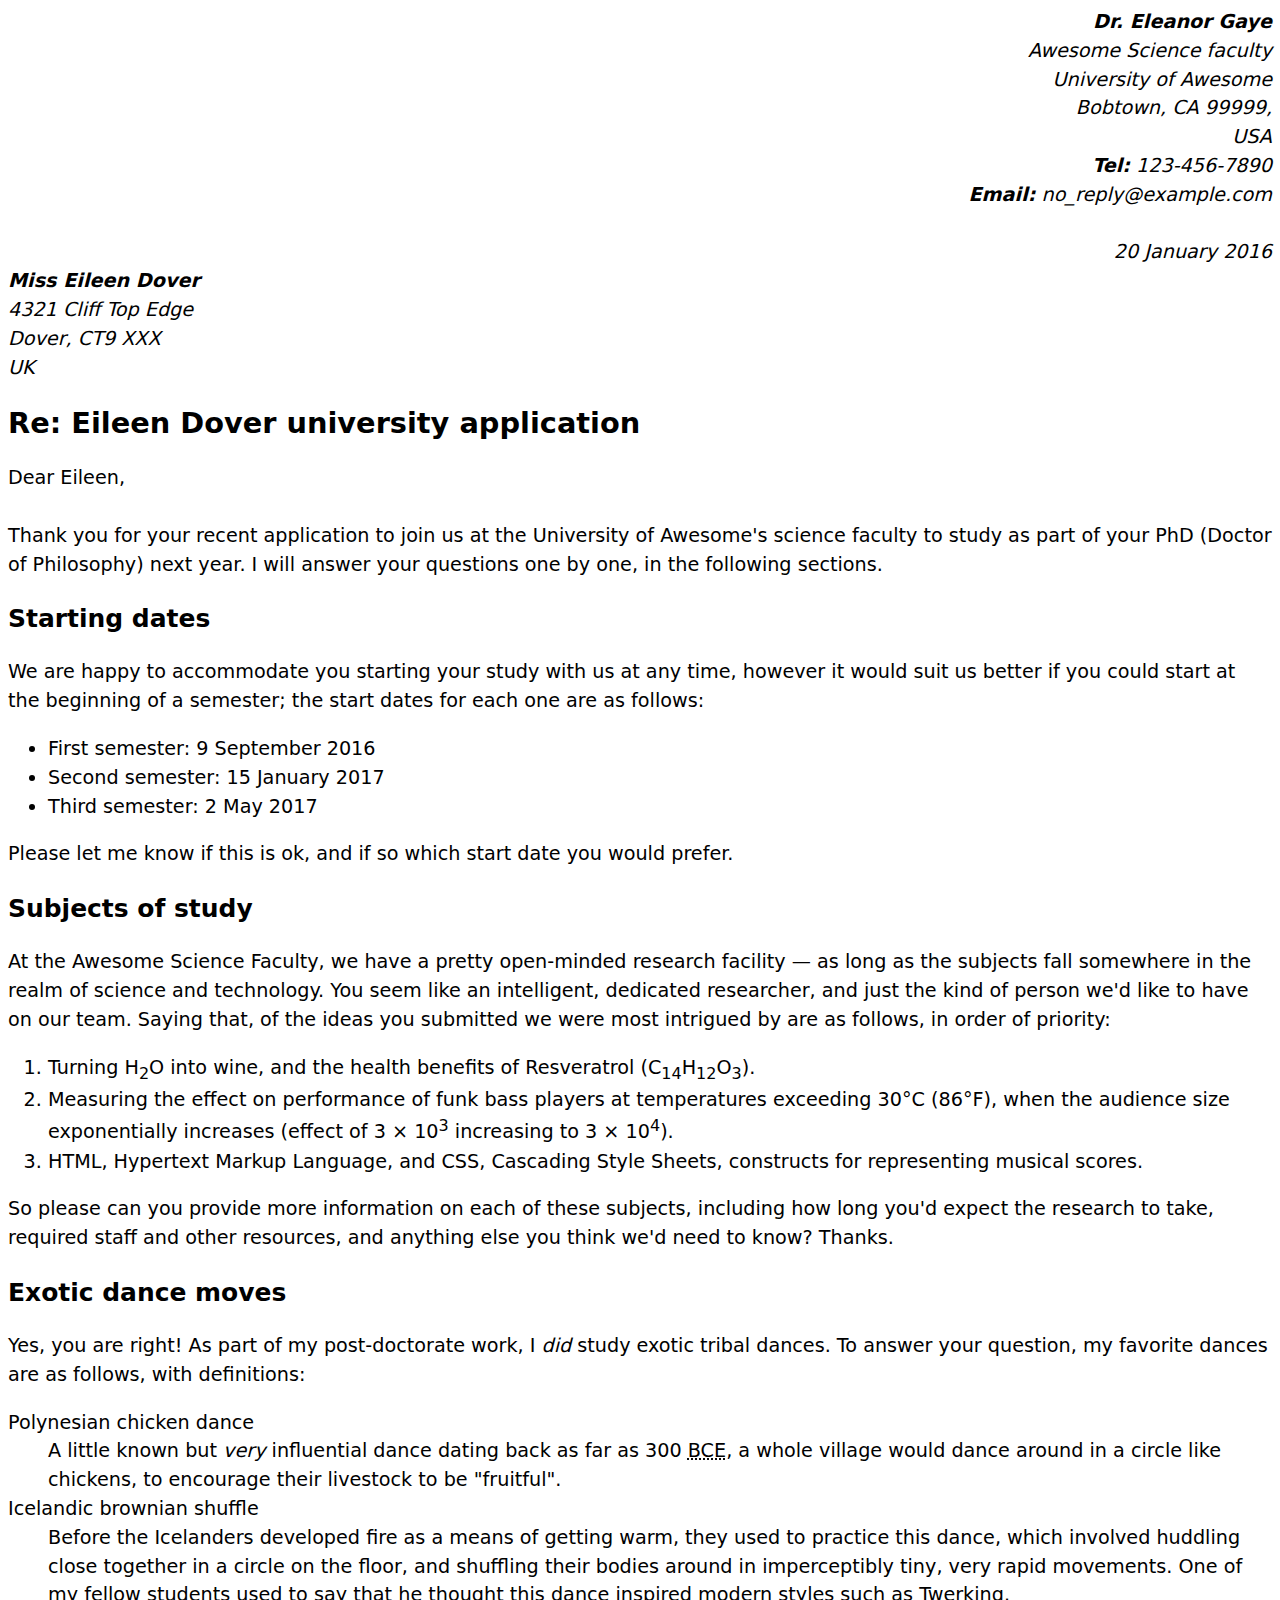
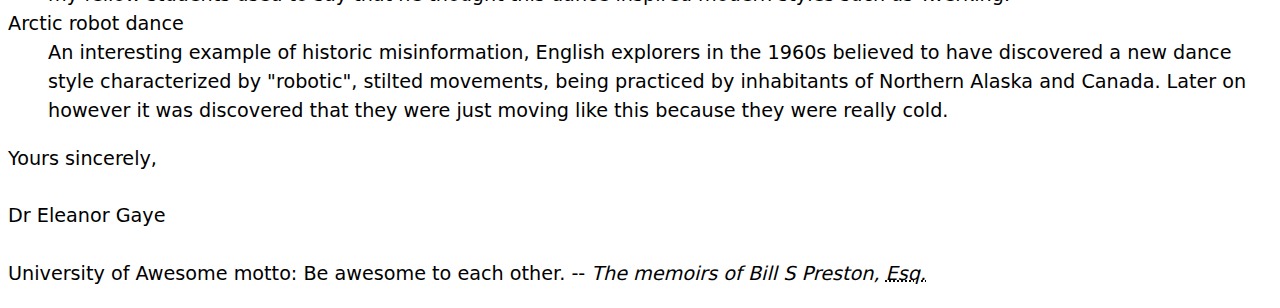
<file: LetterMarkup.html>
<!--
    Name: Joshua Kenyon
    File: LetterMarkup.html
    Date: February 2, 2026
    Desc: Assignment 1, learning text formatting through marking up a letter
    -->


    <!DOCTYPE html>
    <html lang="en">
    <head>
        <meta charset="utf-8">
        <style>
        body {
            font: 1.2em / 1.5 system-ui;
        }
        
        .sender-column {
            text-align: right;
        }
        
        h1 {
            font-size: 1.5em;
        }
        
        h2 {
            font-size: 1.3em;
        }
        </style>
    </head>
    <body>
        <address class = "sender-column">
            <strong>Dr. Eleanor Gaye</strong><br/>
            Awesome Science faculty<br/>
            University of Awesome<br/>
            Bobtown, CA 99999,<br/>
            USA<br/>
            <strong>Tel:</strong> 123-456-7890<br/>
            <strong>Email:</strong> no_reply@example.com<br/><br/>
            20 January 2016
        </address>

        <address>
            <strong>Miss Eileen Dover</strong><br/>
            4321 Cliff Top Edge<br/>
            Dover, CT9 XXX<br/>
            UK
        </address>

        <h1>Re: Eileen Dover university application</h1>

        <p>
            Dear Eileen,<br/><br/>

            Thank you for your recent application to join us at the University of
            Awesome's science faculty to study as part of your
            PhD (Doctor of Philosophy) next year. I will answer your
            questions one by one, in the following sections.
        </p>

        <h2>Starting dates</h2>

        <p>
            We are happy to accommodate you starting your study with us at any time,
            however it would suit us better if you could start at the beginning of a
            semester; the start dates for each one are as follows:
        </p>

        <ul>
            <li>First semester: 9 September 2016</li>
            <li>Second semester: 15 January 2017</li>
            <li>Third semester: 2 May 2017</li>
        </ul>

        <p>
            Please let me know if this is ok, and if so which start date you would
            prefer.
        </p>

        <h2>Subjects of study</h2>

        <p>
            At the Awesome Science Faculty, we have a pretty open-minded research
            facility — as long as the subjects fall somewhere in the realm of science
            and technology. You seem like an intelligent, dedicated researcher, and
            just the kind of person we'd like to have on our team. Saying that, of the
            ideas you submitted we were most intrigued by are as follows, in order of
            priority:
        </p>

        <ol>
            <li>
            Turning H<sub>2</sub>O into wine, and the health benefits of Resveratrol
            (C<sub>14</sub>H<sub>12</sub>O<sub>3</sub>).
            </li>
            
            <li>
            Measuring the effect on performance of funk bass players at temperatures
            exceeding 30°C (86°F), when the audience size exponentially increases
            (effect of 3 × 10<sup>3</sup> increasing to 3 × 10<sup>4</sup>).
            </li>

            <li>
            HTML, Hypertext Markup Language, and CSS,
            Cascading Style Sheets, constructs for representing musical scores.
            </li>
        </ol>

        <p>
            So please can you provide more information on each of these subjects,
            including how long you'd expect the research to take, required staff and
            other resources, and anything else you think we'd need to know? Thanks.
        </p>

        <h2>Exotic dance moves</h2>

        <p>
            Yes, you are right! As part of my post-doctorate work, I
            <em>did</em> study exotic tribal dances. To answer your question, my
            favorite dances are as follows, with definitions:
        </p>

        <dl>
            <dt>Polynesian chicken dance</dt>
            <dd>
                A little known but <em>very</em> influential dance dating back as far as
                300 <abbr title= "Before Common Era">BCE</abbr>, a whole village would
                dance around in a circle like chickens, to encourage their livestock to
                be "fruitful".
            </dd>

            <dt>Icelandic brownian shuffle</dt>
            <dd>
                Before the Icelanders developed fire as a means of getting warm, they
                used to practice this dance, which involved huddling close together in a
                circle on the floor, and shuffling their bodies around in imperceptibly
                tiny, very rapid movements. One of my fellow students used to say that
                he thought this dance inspired modern styles such as Twerking.
            </dd>

            <dt>Arctic robot dance</dt>
            <dd>
                An interesting example of historic misinformation, English explorers in
                the 1960s believed to have discovered a new dance style characterized by
                "robotic", stilted movements, being practiced by inhabitants of Northern
                Alaska and Canada. Later on however it was discovered that they were
                just moving like this because they were really cold.
            </dd>
        </dl>

        <p>
            Yours sincerely,<br/><br/>

            Dr Eleanor Gaye<br/><br/>

            University of Awesome motto: Be awesome to each other. --
            <em>The memoirs of Bill S Preston, <abbr title="Esquire">Esq.</abbr></em>
        </p>
    </body>
</html>
</file>
